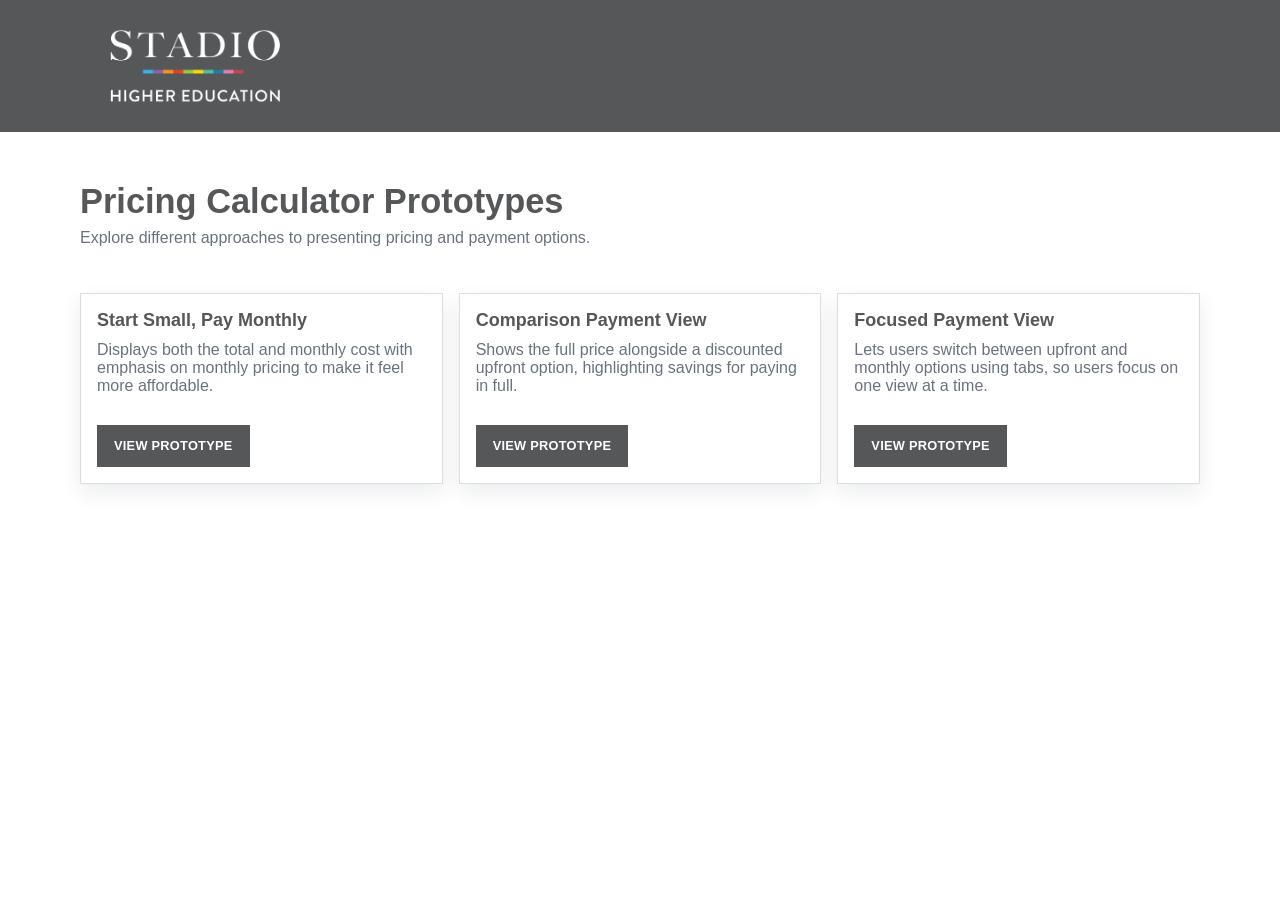
<file: index.html>
<!doctype html>
<html lang="en">
<head>
  <meta charset="UTF-8" />
  <meta name="viewport" content="width=device-width, initial-scale=1.0" />
  <title>Pricing Calculator Prototypes</title>
  <link rel="stylesheet" href="styles.css" />
</head>
<body>
  <header class="site-nav">
    <div class="shell">
      <div class="topbar">
        <img class="logo" src="stadio-logo-nav.png" alt="Stadio Higher Education logo" />
      </div>
    </div>
  </header>

  <main class="shell page-main landing-main">

    <h1 class="standalone-heading">Pricing Calculator Prototypes</h1>
    <p class="standalone-subtext">Explore different approaches to presenting pricing and payment options.</p>

    <section class="cards">
      <article class="card">
        <h2>Start Small, Pay Monthly</h2>
        <p>Displays both the total and monthly cost with emphasis on monthly pricing to make it feel more affordable.</p>
        <a class="btn" href="option-2.html">View Prototype</a>
      </article>

      <article class="card">
        <h2>Comparison Payment View</h2>
        <p>Shows the full price alongside a discounted upfront option, highlighting savings for paying in full.</p>
        <a class="btn" href="option-1.html">View Prototype</a>
      </article>

      <article class="card">
        <h2>Focused Payment View</h2>
        <p>Lets users switch between upfront and monthly options using tabs, so users focus on one view at a time.</p>
        <a class="btn" href="option-3.html">View Prototype</a>
      </article>
    </section>
  </main>
</body>
</html>
</file>
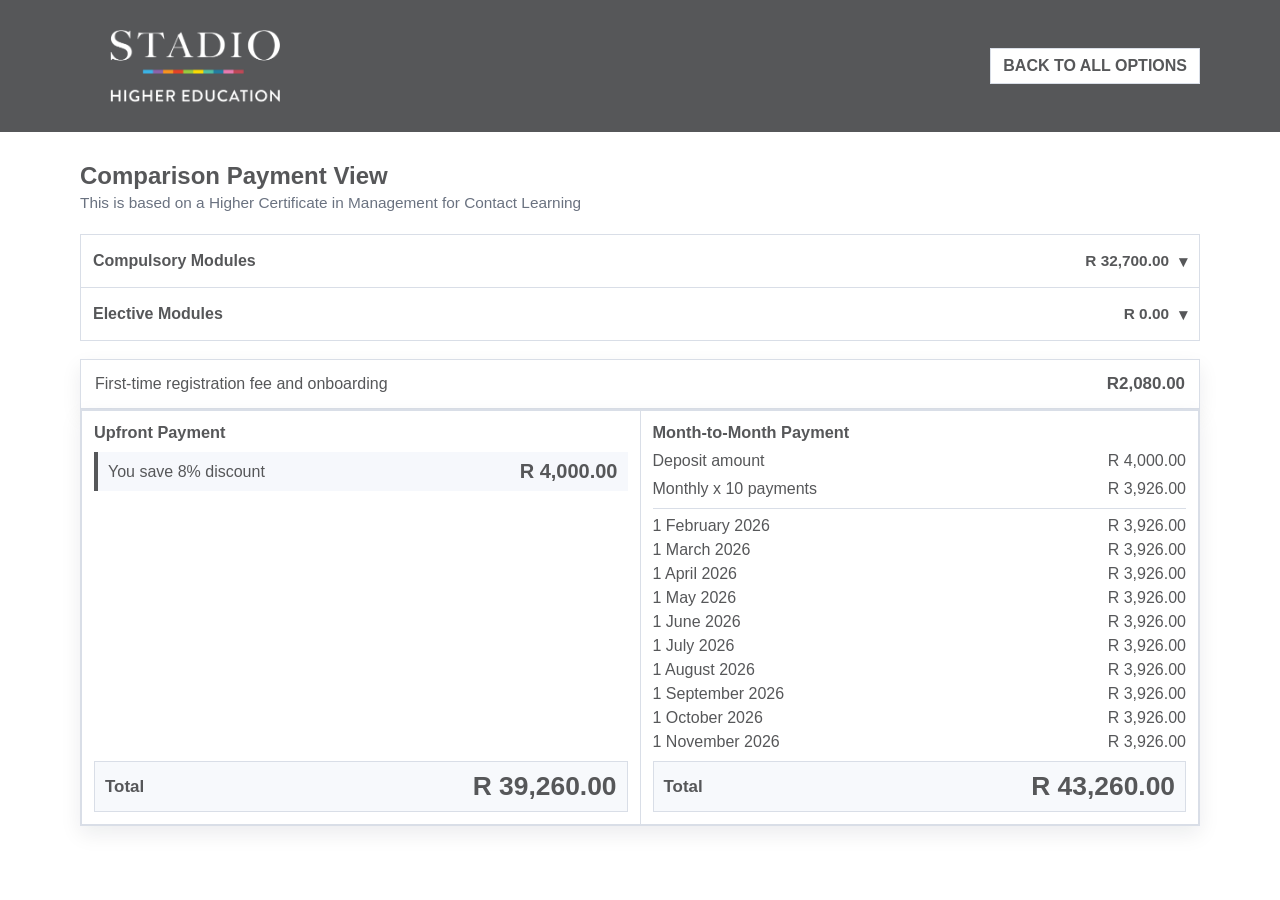
<file: option-1.html>
<!doctype html>
<html lang="en">
<head>
  <meta charset="UTF-8" />
  <meta name="viewport" content="width=device-width, initial-scale=1.0" />
  <title>Option 1 | Comparison Payment View</title>
  <link rel="stylesheet" href="styles.css" />
</head>
<body>
  <header class="site-nav">
    <div class="shell">
      <div class="topbar">
        <img class="logo" src="stadio-logo-nav.png" alt="Stadio Higher Education logo" />
        <a class="back-link" href="index.html">Back to all options</a>
      </div>
    </div>
  </header>

  <main class="shell page-main">

    <section class="option1-heading-strip">
      <h1>Comparison Payment View</h1>
      <p class="option1-course-note">This is based on a Higher Certificate in Management for Contact Learning</p>
    </section>

    <section class="prototype opt1-edge">
      <section class="accordion">
        <button class="acc-btn" type="button" data-acc="opt1-compulsory-panel" data-acc-group="opt1">
          <span>Compulsory Modules</span>
          <span class="acc-meta"><strong id="opt1-compulsory-total">R32,700.00</strong><span>▾</span></span>
        </button>
        <div class="acc-panel" id="opt1-compulsory-panel">
          <div class="option-list">
            <div class="option-item"><span>Entrepreneurship</span><strong>R6,540</strong></div>
            <div class="option-item"><span>Fundamentals of Business Communication</span><strong>R6,540</strong></div>
            <div class="option-item"><span>Fundamentals of Business Studies</span><strong>R6,540</strong></div>
            <div class="option-item"><span>Management</span><strong>R6,540</strong></div>
            <div class="option-item"><span>Project Management 1</span><strong>R6,540</strong></div>
          </div>
        </div>
      </section>

      <section class="accordion">
        <button class="acc-btn" type="button" data-acc="opt1-elective-panel" data-acc-group="opt1">
          <span>Elective Modules</span>
          <span class="acc-meta"><strong id="opt1-elective-total">R0.00</strong><span>▾</span></span>
        </button>
        <div class="acc-panel" id="opt1-elective-panel">
          <div class="option-list" id="opt1-electives">
            <div class="option-item"><label><input type="checkbox" data-price="6550" /> Introduction to Business Law</label><strong>R6,550</strong></div>
            <div class="option-item"><label><input type="checkbox" data-price="6550" /> Logistics Management 1</label><strong>R6,550</strong></div>
            <div class="option-item"><label><input type="checkbox" data-price="6550" /> Marketing Management</label><strong>R6,550</strong></div>
          </div>
        </div>
      </section>

    </section>

    <section class="prototype registration-separate-card" id="opt1-registration-card">
      <div class="registration-line">
        <span>First-time registration fee and onboarding</span>
        <strong>R2,080.00</strong>
      </div>
    </section>

    <section class="prototype opt1-pricing">
      <div class="split edge-cards">
        <article class="col">
          <h3>Upfront Payment</h3>
          <div class="value-row opt1-savings-row"><span>You save 8% discount</span><strong id="opt1-save-value">R4,000.00</strong></div>
          <div class="highlight label-row opt1-total-row">
            <span>Total</span>
            <strong id="opt1-full-price" class="opt1-total-amount">R39,260.00</strong>
          </div>
        </article>

        <article class="col">
          <h3>Month-to-Month Payment</h3>
          <div class="value-row"><span>Deposit amount</span><span id="opt1-deposit" class="opt1-regular-amount">R4,000.00</span></div>
          <div class="value-row"><span>Monthly x 10 payments</span><span id="opt1-monthly" class="opt1-regular-amount">R3,868.00</span></div>
          <div class="schedule-list" id="opt1-schedule"></div>
          <div class="highlight label-row opt1-total-row">
            <span>Total</span>
            <strong id="opt1-monthly-total" class="opt1-total-amount">R42,680.00</strong>
          </div>
        </article>
      </div>
    </section>
  </main>

  <script src="prototypes.js"></script>
</body>
</html>
</file>
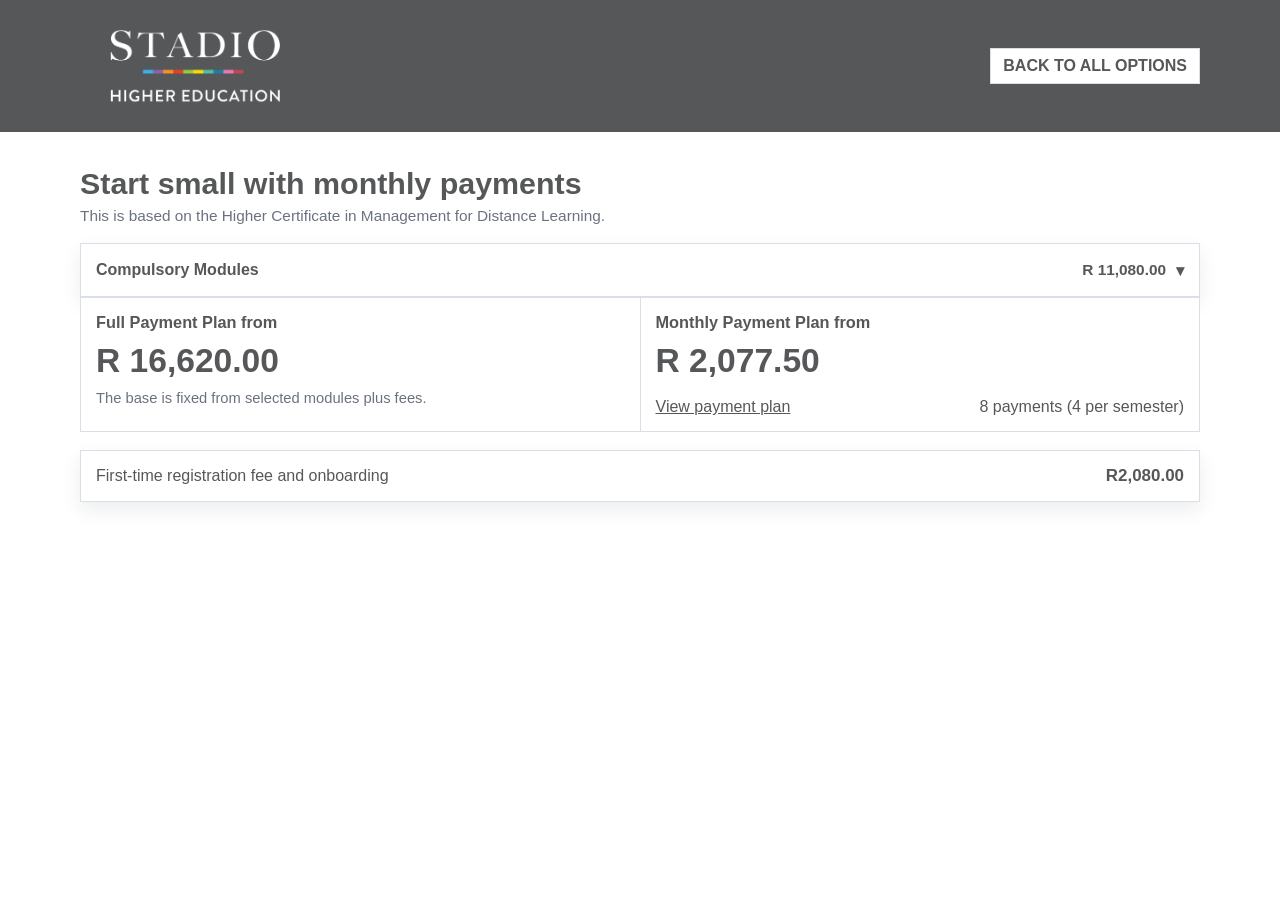
<file: option-2.html>
<!doctype html>
<html lang="en">
<head>
  <meta charset="UTF-8" />
  <meta name="viewport" content="width=device-width, initial-scale=1.0" />
  <title>Option 2 | Smart Start / Small Pay Monthly</title>
  <link rel="stylesheet" href="styles.css" />
</head>
<body>
  <header class="site-nav">
    <div class="shell">
      <div class="topbar">
        <img class="logo" src="stadio-logo-nav.png" alt="Stadio Higher Education logo" />
        <a class="back-link" href="index.html">Back to all options</a>
      </div>
    </div>
  </header>

  <main class="shell page-main opt2-page">

    <section class="plain-heading option2-head">
      <h1>Start small with monthly payments</h1>
      <p class="option1-course-note">This is based on the Higher Certificate in Management for Distance Learning.</p>
    </section>

    <section class="prototype edge-accordions" id="opt2-core-root">
      <section class="accordion">
        <button class="acc-btn" type="button" data-acc="opt2-compulsory-panel" data-acc-group="opt2">
          <span>Compulsory Modules</span>
          <span class="acc-meta"><strong id="opt2-compulsory-total">R11,080.00</strong><span>▾</span></span>
        </button>
        <div class="acc-panel" id="opt2-compulsory-panel">
          <div class="option-list">
            <div class="option-item"><span>Entrepreneurship</span><strong>R2,770.00</strong></div>
            <div class="option-item"><span>Fundamentals of Business Communication</span><strong>R2,770.00</strong></div>
            <div class="option-item"><span>Fundamentals of Business Study</span><strong>R2,770.00</strong></div>
            <div class="option-item"><span>Management</span><strong>R2,770.00</strong></div>
            <div class="option-item opt2-focus-row">
              <span id="opt2-focus-display">Selected Focus Area</span>
              <select id="opt2-focus-select">
                <option value="">Select focus area</option>
                <option value="accountancy">Accountancy</option>
                <option value="aviation-management">Aviation Management</option>
                <option value="cybersecurity">Cybersecurity</option>
                <option value="data-management">Data Management</option>
                <option value="disaster-risk-management">Disaster Risk Management</option>
                <option value="entrepreneurship">Entrepreneurship</option>
                <option value="fleet-management">Fleet Management</option>
                <option value="fire-technology-management">Fire Technology Management</option>
                <option value="human-resources-management">Human Resources Management</option>
              </select>
            </div>
            <div class="option-item"><span id="opt2-elective-1-name">Elective 1</span><strong>R2,770.00</strong></div>
            <div class="option-item"><span id="opt2-elective-2-name">Elective 2</span><strong>R2,770.00</strong></div>
          </div>
        </div>
      </section>

    </section>

    <section class="prototype opt2-payment-wrap">
      <div class="split edge-cards">
        <article class="col">
          <h3>Full Payment Plan from</h3>
          <div class="big" id="opt2-upfront-price">R0.00</div>
          <div class="small">The base is fixed from selected modules plus fees.</div>
        </article>

        <article class="col">
          <div class="heading-action-row">
            <h3>Monthly Payment Plan from</h3>
          </div>
          <div class="big" id="opt2-monthly">R0.00</div>
          <div class="value-row opt2-plan-link-row">
            <button class="inline-action" type="button" id="opt2-breakdown-toggle" aria-expanded="false">View payment plan</button>
            <span class="duration-plain" id="opt2-duration-text">8 payments (4 per semester)</span>
          </div>
          <div class="schedule-list hidden" id="opt2-breakdown-list"></div>
          <div class="value-row opt2-plan-total-row hidden" id="opt2-plan-total-row"><span>Plan total</span><strong id="opt2-plan-total">R0.00</strong></div>
        </article>
      </div>
    </section>

    <section class="prototype registration-separate-card" id="opt2-registration-card">
      <div class="registration-line">
        <span>First-time registration fee and onboarding</span>
        <strong>R2,080.00</strong>
      </div>
    </section>

  </main>

  <script src="prototypes.js"></script>
</body>
</html>
</file>
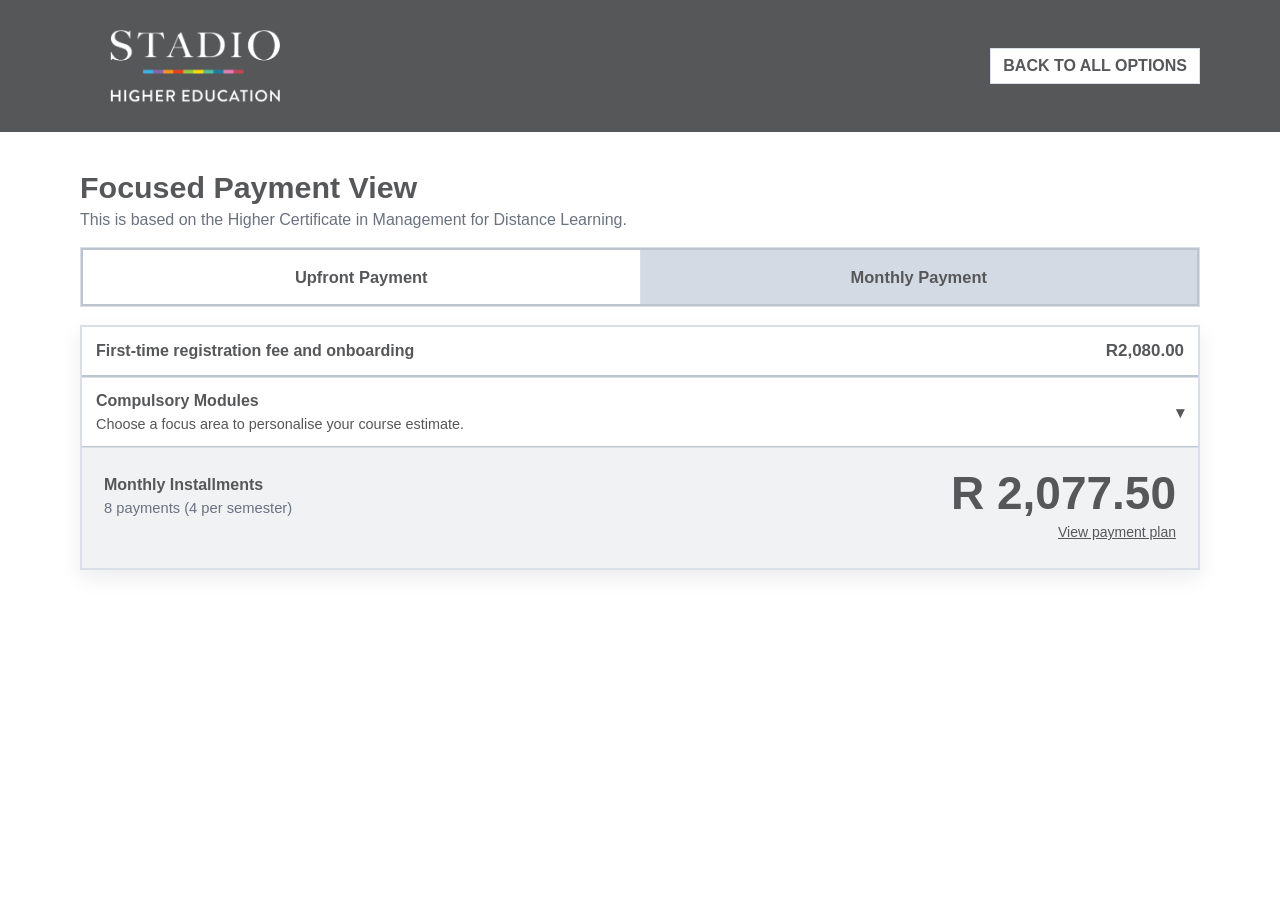
<file: option-3.html>
<!doctype html>
<html lang="en">
<head>
  <meta charset="UTF-8" />
  <meta name="viewport" content="width=device-width, initial-scale=1.0" />
  <title>Option 3 | Focused Payment View</title>
  <link rel="stylesheet" href="styles.css" />
</head>
<body>
  <header class="site-nav">
    <div class="shell">
      <div class="topbar">
        <img class="logo" src="stadio-logo-nav.png" alt="Stadio Higher Education logo" />
        <a class="back-link" href="index.html">Back to all options</a>
      </div>
    </div>
  </header>

  <main class="shell page-main">

    <section class="plain-heading option3-head">
      <h1>Focused Payment View</h1>
      <p>This is based on the Higher Certificate in Management for Distance Learning.</p>
    </section>

    <section class="prototype opt3-payment-block">
      <div class="tab-row">
        <button class="tab-btn" type="button" data-tab="upfront">Upfront Payment</button>
        <button class="tab-btn active" type="button" data-tab="monthly">Monthly Payment</button>
      </div>
    </section>

    <section class="opt3-unified-card">
    <section class="prototype registration-separate-card opt3-registration-minimal" id="opt3-registration-card">
      <div class="registration-line">
        <span>First-time registration fee and onboarding</span>
        <strong>R2,080.00</strong>
      </div>
    </section>

    <section class="prototype edge-accordions" id="opt3-core-root">
      <section class="accordion">
        <button class="acc-btn" type="button" data-acc="opt3-compulsory-panel" data-acc-group="opt3">
          <span class="opt3-acc-heading">
            <span>Compulsory Modules</span>
            <span id="opt3-focus-collapsed-copy" class="opt3-focus-collapsed-copy">Choose a focus area to personalise your course estimate.</span>
          </span>
          <span class="acc-meta">
            <span>▾</span>
          </span>
        </button>
        <div class="acc-panel" id="opt3-compulsory-panel">
          <div class="option-list">
            <div class="option-item"><span>Entrepreneurship</span><strong>R2,770.00</strong></div>
            <div class="option-item"><span>Fundamentals of Business Communication</span><strong>R2,770.00</strong></div>
            <div class="option-item"><span>Fundamentals of Business Study</span><strong>R2,770.00</strong></div>
            <div class="option-item"><span>Management</span><strong>R2,770.00</strong></div>
            <div class="option-item opt3-focus-row">
              <span id="opt3-focus-display">Select focus area</span>
              <select id="opt3-focus-select">
                <option value="">Select focus area</option>
                <option value="accountancy">Accountancy</option>
                <option value="aviation-management">Aviation Management</option>
                <option value="cybersecurity">Cybersecurity</option>
                <option value="data-management">Data Management</option>
                <option value="disaster-risk-management">Disaster Risk Management</option>
                <option value="entrepreneurship">Entrepreneurship</option>
                <option value="fleet-management">Fleet Management</option>
                <option value="fire-technology-management">Fire Technology Management</option>
                <option value="human-resources-management">Human Resources Management</option>
              </select>
            </div>
            <div class="option-item"><span id="opt3-elective-1-name">Elective 1</span><strong>R2,770.00</strong></div>
            <div class="option-item"><span id="opt3-elective-2-name">Elective 2</span><strong>R2,770.00</strong></div>
          </div>
        </div>
      </section>

    </section>

    <section class="prototype opt3-results">
      <div id="tab-upfront" class="tab-panel hidden">
        <div class="row">
          <div>
            <strong>Upfront Total</strong>
            <p class="small">Single payment for the full selected package.</p>
          </div>
          <div class="big" id="opt3-upfront-amount">R0.00</div>
        </div>
      </div>

      <div id="tab-monthly" class="tab-panel">
        <div class="row opt3-monthly-row">
          <div>
            <strong>Monthly Installments</strong>
            <p class="small">8 payments (4 per semester)</p>
          </div>
          <div class="opt3-monthly-right">
            <div class="big" id="opt3-monthly-amount">R2,307.37</div>
            <button class="inline-action" type="button" id="opt3-breakdown-toggle" aria-expanded="false">View payment plan</button>
          </div>
        </div>
        <div class="opt3-study-start hidden" id="opt3-study-start">
          <p>When would you like to start studying?</p>
          <input type="hidden" id="opt3-study-start-value" value="sem2-2026" />
          <div class="opt3-start-toggle" id="opt3-start-toggle">
            <button type="button" class="opt3-start-btn active" data-start="sem2-2026">Semester 2-2026</button>
            <button type="button" class="opt3-start-btn" data-start="sem1-2027">Semester 1-2027</button>
          </div>
        </div>
        <div class="schedule-list hidden" id="opt3-monthly-breakdown"></div>
      </div>
    </section>
    </section>

  </main>

  <script src="prototypes.js"></script>
</body>
</html>
</file>
<file: styles.css>
:root {
  --ink: #565759;
  --muted: #6a7280;
  --line: #d9dee7;
  --panel: #ffffff;
  --soft: #f7f9fc;
  --btn: #565759;
  --shadow: 0 8px 20px rgba(16, 24, 40, 0.08);
}

* {
  box-sizing: border-box;
  border-radius: 0;
}

html,
body {
  margin: 0;
  padding: 0;
}

body {
  font-family: "Brandon Grotesque", Arial, sans-serif;
  color: var(--ink);
  background: #ffffff;
}

h1 {
  color: #565759;
}

a {
  color: inherit;
  text-decoration: none;
}

.shell {
  width: min(1120px, 94vw);
  margin: 24px auto 36px;
}

.topbar {
  display: flex;
  align-items: center;
  justify-content: space-between;
  gap: 12px;
}

.logo {
  width: 230px;
  height: auto;
  display: block;
}

.back-link {
  border: 1px solid var(--line);
  padding: 8px 12px;
  background: #fff;
  font-weight: 600;
  color: #565759;
  text-transform: uppercase;
}

.site-nav {
  width: 100%;
  background: #565759;
}

.site-nav .shell {
  margin: 0 auto;
}

.site-nav .topbar {
  min-height: 74px;
}

.site-nav .back-link {
  background: #fff;
}

.page-main {
  margin-top: 20px;
}

.landing-main .standalone-heading {
  padding-top: 30px;
}

.standalone-heading {
  margin: 0 0 8px;
  font-size: clamp(1.6rem, 2.8vw, 2.15rem);
  font-weight: 700;
  color: #565759;
}

.standalone-subtext {
  margin: 0 0 18px;
  color: var(--muted);
  font-size: 1rem;
}

.cards {
  display: flex;
  flex-wrap: wrap;
  gap: 16px;
}

.card {
  flex: 1 1 calc(50% - 8px);
  min-width: 290px;
  border: 1px solid var(--line);
  background: #fff;
  padding: 16px;
  display: flex;
  flex-direction: column;
  gap: 10px;
  box-shadow: var(--shadow);
}

.card h2 {
  margin: 0;
  font-size: 18px;
  color: #565759;
}

.card p {
  margin: 0;
  color: var(--muted);
}

.landing-main .card p {
  padding-bottom: 10px;
}

.btn,
button.btn {
  margin-top: auto;
  align-self: flex-start;
  min-height: 42px;
  min-width: 150px;
  padding: 0 16px;
  border: 1px solid var(--btn);
  background: var(--btn);
  color: #fff;
  font-weight: 700;
  letter-spacing: 0.02em;
  text-transform: uppercase;
  font-size: 0.8rem;
  cursor: pointer;
  display: inline-flex;
  align-items: center;
  justify-content: center;
  line-height: 1;
  text-align: center;
}

.landing-main .card .btn {
  margin-top: 10px;
}

.landing-main .standalone-subtext {
  padding-bottom: 14px;
  margin-bottom: 24px;
}

.landing-main .cards {
  padding-top: 8px;
  flex-wrap: nowrap;
}

.landing-main .card {
  flex: 1 1 0;
  min-width: 0;
}

.page-head {
  border: 1px solid var(--line);
  background: #fff;
  padding: 16px;
  margin-bottom: 14px;
  box-shadow: var(--shadow);
}

.plain-heading {
  margin-bottom: 12px;
}

.plain-heading h1 {
  margin: 0 0 6px;
  font-size: clamp(1.35rem, 2.4vw, 1.9rem);
}

.plain-heading p {
  margin: 0;
  color: var(--muted);
}

.option2-head {
  padding-top: 14px;
}

.option2-head .option1-course-note {
  margin-bottom: 18px;
}

.opt2-page .prototype {
  padding: 15px;
}

.opt2-page .acc-btn {
  padding: 0 15px;
}

.opt2-page .acc-panel {
  padding: 15px;
}

.opt2-page .option-item {
  padding: 15px;
}

.opt2-page .col {
  padding: 15px;
}

.opt2-page .row {
  padding: 15px;
}

.option3-head {
  padding-top: 18px;
  margin-bottom: 18px;
}

.option3-head p {
  margin-bottom: 18px;
}

.option4-head {
  padding-top: 18px;
}

.option4-head p {
  margin-bottom: 18px;
}

.page-head h1 {
  margin: 0 0 6px;
  font-size: clamp(1.35rem, 2.4vw, 1.9rem);
}

.page-head p {
  margin: 0;
  color: var(--muted);
}

.prototype {
  border: 1px solid var(--line);
  background: #fff;
  padding: 14px;
  display: flex;
  flex-direction: column;
  gap: 12px;
  box-shadow: var(--shadow);
}

.accordion {
  border: 1px solid var(--line);
  border-bottom: 0;
  background: #fff;
}

.accordion:last-child {
  border-bottom: 1px solid var(--line);
}

.acc-btn {
  width: 100%;
  border: 0;
  min-height: 52px;
  padding: 0 12px;
  background: #fff;
  font-weight: 700;
  color: #565759;
  text-align: left;
  display: flex;
  align-items: center;
  justify-content: space-between;
  cursor: pointer;
}

.acc-meta {
  display: inline-flex;
  align-items: center;
  gap: 10px;
}

.acc-meta strong {
  font-size: 0.96rem;
  color: #565759;
}

.acc-panel {
  display: none;
  border-top: 1px solid var(--line);
  background: var(--soft);
  padding: 10px;
}

.acc-panel.open {
  display: block;
}

.option-list {
  display: flex;
  flex-direction: column;
  gap: 8px;
}

.option-item {
  border: 1px solid var(--line);
  background: #fff;
  padding: 10px;
  display: flex;
  justify-content: space-between;
  align-items: center;
  gap: 8px;
}

.option-item label {
  display: inline-flex;
  align-items: center;
  gap: 8px;
}

.option-item input[type="checkbox"],
.option-item input[type="radio"] {
  accent-color: #2f343d;
}

.registration-card {
  border: 1px solid var(--line);
  background: #fff;
  padding: 12px;
  display: flex;
  flex-direction: column;
  gap: 10px;
  box-shadow: var(--shadow);
}

#opt1-registration-card,
#opt2-registration-card {
  border: 1px solid var(--line);
  box-shadow: var(--shadow);
}

.registration-title {
  font-size: 1rem;
  font-weight: 700;
  color: #565759;
}

.registration-header-row {
  display: flex;
  align-items: center;
  justify-content: space-between;
  gap: 10px;
}

.registration-header-amount {
  font-size: 1rem;
  font-weight: 700;
  color: #565759;
}

.registration-options {
  display: flex;
  flex-wrap: wrap;
  gap: 14px;
}

.registration-options label {
  display: inline-flex;
  align-items: center;
  gap: 8px;
  font-weight: 600;
}

.registration-selected {
  font-weight: 700;
  color: #303844;
}

.controls {
  border: 1px solid var(--line);
  background: var(--soft);
  padding: 10px;
  display: flex;
  flex-wrap: wrap;
  gap: 12px;
}

.control {
  display: flex;
  align-items: center;
  gap: 8px;
  flex-wrap: wrap;
}

.control label {
  font-weight: 600;
}

input,
select,
button {
  font: inherit;
}

input[type="number"],
select {
  min-height: 38px;
  border: 1px solid var(--line);
  padding: 0 10px;
  background: #fff;
}

.split {
  display: flex;
  border: 1px solid var(--line);
}

.split.edge-cards {
  margin-left: -14px;
  margin-right: -14px;
}

.prototype.opt2-payment-wrap {
  padding: 0;
  border: 0;
  box-shadow: none;
}

.opt2-page .prototype.opt2-payment-wrap {
  padding: 0;
}

.opt2-page .opt2-payment-wrap .split.edge-cards {
  margin-left: 0;
  margin-right: 0;
}

.prototype.opt3-payment-block {
  padding: 0;
  gap: 0;
  margin-bottom: 18px;
}

.prototype.opt3-payment-block .tab-panel {
  padding: 12px;
}

#opt3-core-root {
  margin-bottom: 0;
}

.opt3-results {
  margin-top: 18px;
}

#opt3-focus-summary {
  margin-top: 10px;
}

.prototype.opt4-tabs-block {
  padding: 0;
  gap: 0;
  margin-bottom: 14px;
}

.opt4-layout {
  display: flex;
  align-items: flex-start;
  gap: 14px;
}

.opt4-layout #opt4-core-root {
  flex: 1 1 auto;
}

.opt4-cart {
  width: min(360px, 100%);
  flex: 0 0 340px;
  position: sticky;
  top: 16px;
}

.opt4-results {
  margin-top: 14px;
}

.col {
  flex: 1;
  border-right: 1px solid var(--line);
  background: #fff;
  padding: 12px;
  display: flex;
  flex-direction: column;
  gap: 10px;
}

.col:last-child {
  border-right: 0;
}

.col h3 {
  margin: 0;
  font-size: 1.02rem;
  color: #565759;
}

.heading-action-row {
  display: flex;
  align-items: center;
  justify-content: space-between;
  gap: 10px;
}

.inline-action {
  border: 0;
  background: transparent;
  padding: 0;
  color: #565759;
  text-decoration: underline;
  font-weight: 700;
  cursor: pointer;
}

.label-row,
.value-row {
  display: flex;
  justify-content: space-between;
  align-items: center;
  gap: 8px;
}

.small {
  color: var(--muted);
  font-size: 0.92rem;
}

.big {
  font-size: clamp(1.45rem, 2.8vw, 2.1rem);
  font-weight: 700;
  color: #565759;
}

.highlight {
  border: 1px solid var(--line);
  background: var(--soft);
  padding: 10px;
  font-size: 1.06rem;
  font-weight: 700;
  color: #565759;
}

.schedule-list {
  border-top: 1px solid var(--line);
  padding-top: 8px;
  display: flex;
  flex-direction: column;
  gap: 6px;
}

.schedule-item {
  display: flex;
  justify-content: space-between;
  gap: 8px;
}

.tab-row {
  display: flex;
  border: 1px solid var(--line);
}

.tab-btn {
  flex: 1;
  min-height: 44px;
  border: 0;
  border-right: 1px solid var(--line);
  background: #fff;
  font-weight: 700;
  color: #565759;
  cursor: pointer;
  display: inline-flex;
  align-items: center;
  justify-content: center;
  line-height: 1;
}

.tab-btn:last-child {
  border-right: 0;
}

.tab-btn.active {
  background: #ebeff6;
}

.hidden {
  display: none;
}

.row {
  border: 1px solid var(--line);
  background: #fff;
  padding: 12px;
  display: flex;
  justify-content: space-between;
  align-items: center;
  gap: 10px;
}

.opt3-results #tab-upfront .row,
.opt3-results #tab-monthly .row {
  border: 0;
}

.option1-heading-strip {
  padding: 10px 0;
  margin-bottom: 12px;
}

.option1-heading-strip h1 {
  margin: 0;
  font-size: clamp(1.2rem, 2vw, 1.5rem);
  font-weight: 700;
  text-transform: none;
}

.prototype.opt1-edge {
  padding: 0;
  gap: 0;
  box-shadow: none;
}

.prototype.edge-accordions {
  padding: 0;
  gap: 0;
}

.prototype.edge-accordions .accordion {
  border-left: 0;
  border-right: 0;
}

.prototype.edge-accordions .accordion:first-child {
  border-top: 0;
}

.prototype.edge-accordions .accordion:last-child {
  border-bottom: 0;
}

.prototype.opt1-edge .accordion {
  border-left: 0;
  border-right: 0;
}

.prototype.opt1-edge .accordion:first-child {
  border-top: 0;
}

.prototype.opt1-edge .accordion:last-child {
  border-bottom: 0;
}

.registration-card.opt1-registration .registration-options label {
  font-weight: 400;
}

.option1-course-note {
  margin: 4px 0 0;
  color: var(--muted);
  font-size: 0.96rem;
}

.opt1-pricing .col {
  padding: 12px;
  gap: 10px;
}

.prototype.opt1-pricing {
  padding: 0;
}

.opt1-pricing .split.edge-cards {
  margin-left: 0;
  margin-right: 0;
}

.opt1-registration-options {
  flex-direction: column;
  align-items: flex-start;
  gap: 10px;
}

.opt1-registration-options label {
  font-weight: 400;
}

.opt1-total-row {
  margin-top: auto;
}

.opt1-total-amount {
  font-size: 1.65rem;
  line-height: 1.1;
}

.opt1-regular-amount {
  font-weight: 400;
  color: #565759;
}

.opt1-pricing .schedule-item strong {
  font-weight: 400;
}

#opt1-compulsory-panel .option-item strong,
#opt1-elective-panel .option-item strong,
#opt1-fee-panel .option-item strong {
  font-weight: 400;
}

.opt1-savings-row {
  background: #f6f8fc;
  border-left: 4px solid #565759;
  padding: 8px 10px;
}

.opt1-savings-row strong {
  font-size: 1.25rem;
  font-weight: 700;
}

.section-divider {
  border-top: 1px solid var(--line);
}

.opt2-plan-total-row {
  margin-top: 8px;
  border-top: 1px solid var(--line);
  padding-top: 10px;
}

#opt2-compulsory-panel .option-item strong {
  font-weight: 400;
}

#opt2-breakdown-list .schedule-item strong {
  font-weight: 400;
}

#opt2-breakdown-toggle {
  font-weight: 400;
}

.semester-divider {
  border: 0;
  padding: 8px 0;
  margin: 8px 0;
  color: #565759;
  font-weight: 700;
}

.opt2-links-row {
  display: flex;
  align-items: center;
  gap: 12px;
  margin-top: 8px;
}

.opt2-plan-link-row {
  margin-top: 8px;
}

.opt2-focus-control {
  margin-top: 8px;
}

.opt2-registration-options {
  gap: 18px;
}

.registration-separate-card {
  margin-top: 18px;
}

.registration-line {
  display: flex;
  align-items: center;
  justify-content: space-between;
  gap: 10px;
  color: #565759;
}

.registration-line span {
  font-weight: 500;
}

.registration-line strong {
  font-size: 1.06rem;
}

.opt2-page .option-item.opt2-focus-row {
  border: 0;
  background: transparent;
  padding-top: 2px;
  padding-bottom: 2px;
  padding-left: 0;
  padding-right: 0;
  margin: 0;
  justify-content: space-between;
  align-items: center;
}

.opt2-focus-row span {
  color: #565759;
  font-weight: 700;
}

.opt2-focus-row select {
  min-width: 230px;
  min-height: 34px;
}

.opt3-focus-row {
  border: 0;
  background: transparent;
  padding-top: 2px;
  padding-bottom: 2px;
  padding-left: 0;
  padding-right: 0;
  margin: 0;
  justify-content: space-between;
  align-items: center;
}

.opt3-focus-row span {
  color: #565759;
  font-weight: 700;
}

.opt3-focus-row select {
  min-width: 230px;
  min-height: 34px;
}

.opt3-registration-options {
  gap: 18px;
}

.opt3-breakdown-divider {
  border-top: 1px solid var(--line);
  margin: 6px 0 4px;
  padding: 2px 0;
}

.opt3-monthly-row {
  padding: 0;
}

.opt3-monthly-row strong {
  color: #565759;
}

.opt3-monthly-right {
  display: flex;
  flex-direction: column;
  align-items: flex-end;
  gap: 4px;
}

.opt3-registration-toggle {
  background: transparent;
  padding: 2px 0 0;
  margin: 0;
  display: flex;
  align-items: center;
  justify-content: space-between;
  gap: 10px;
}

.opt3-registration-toggle.hidden {
  display: none;
}

.opt3-registration-toggle p {
  margin: 0;
  color: #565759;
  font-size: 14px;
}

.opt3-inline-radios {
  display: inline-flex;
  align-items: center;
  gap: 14px;
}

.opt3-inline-radios label {
  display: inline-flex;
  align-items: center;
  gap: 6px;
  font-size: 14px;
}

.opt3-prior-study-row {
  align-items: flex-start;
}

.opt3-prior-study-row span {
  color: #565759;
}

.opt3-semester-note {
  margin-top: 0;
  margin-bottom: 8px;
}

#opt3-monthly-breakdown {
  border-top: 0;
  padding: 14px;
  gap: 10px;
  background: #fff;
  border: 1px solid var(--line);
}

.opt3-results .schedule-item .opt3-schedule-amount {
  font-weight: 400;
}

.opt3-semester-total {
  border-top: 1px solid var(--line);
  margin-top: 8px;
  padding-top: 10px;
  font-weight: 700;
}

.opt3-semester-total strong {
  font-weight: 700;
}

.opt3-payment-block {
  padding: 0;
  margin-bottom: 0;
  box-shadow: none;
}

.opt3-payment-block .tab-row {
  border: 1px solid #bcc4cf;
}

.opt3-payment-block .tab-btn {
  min-height: 54px;
  font-size: 1.03rem;
}

.opt3-payment-block .tab-btn.active {
  background: #d4dae4;
}

#opt3-core-root .accordion {
  border: 0;
  border-bottom: 1px solid #bcc4cf;
}

#opt3-core-root .accordion:last-child {
  border-bottom: 1px solid #bcc4cf;
}

#opt3-core-root .acc-btn {
  background: #ffffff;
  color: #565759;
  font-weight: 700;
  min-height: 54px;
  padding: 14px;
}

#opt3-core-root .acc-btn span:last-child {
  color: #565759;
}

#opt3-core-root .acc-panel {
  padding: 14px;
}

#opt3-registration-card {
  margin-top: 0;
  box-shadow: none;
  border: 0;
  border-bottom: 1px solid #bcc4cf;
}

#opt3-registration-card .registration-line {
  color: #565759;
}

#opt3-registration-card .registration-line span {
  font-weight: 600;
}

#opt3-breakdown-toggle {
  font-weight: 400;
  font-size: 14px;
}

.opt3-registration-minimal {
  border: 0;
  border-bottom: 1px solid #bcc4cf;
  box-shadow: none;
  padding: 14px;
}

.opt3-registration-divider {
  border-top: 1px solid var(--line);
  margin-top: 4px;
  margin-bottom: 4px;
}

.opt3-study-start {
  border: 1px solid var(--line);
  background: #fff;
  padding: 10px;
  margin: 0 0 8px;
  display: flex;
  align-items: center;
  justify-content: space-between;
  flex-wrap: wrap;
  gap: 12px;
}

.opt3-study-start.hidden {
  display: none;
}

.opt3-study-start p {
  margin: 0;
  color: #565759;
}

.opt3-start-toggle {
  display: inline-flex;
  border: 1px solid var(--line);
}

.opt3-start-btn {
  border: 0;
  border-right: 1px solid var(--line);
  background: #fff;
  color: #565759;
  min-height: 36px;
  padding: 0 12px;
  cursor: pointer;
}

.opt3-start-btn:last-child {
  border-right: 0;
}

.opt3-start-btn.active {
  background: #dfe4ed;
  font-weight: 700;
}

.opt3-support-copy {
  margin: 0;
  color: #565759;
  font-size: 0.92rem;
}

.opt3-selected-focus-summary {
  font-weight: 600;
  color: #565759;
}

.opt3-acc-heading {
  display: flex;
  flex-direction: column;
  align-items: flex-start;
  gap: 6px;
}

.opt3-focus-collapsed-copy {
  font-size: 0.9rem;
  font-weight: 400;
  color: #565759;
}

.opt3-ancillary-banner {
  margin-top: 0;
  padding: 14px;
  gap: 6px;
  box-shadow: none;
  border: 0;
  border-bottom: 1px solid #bcc4cf;
  background: #f3f4f6;
}

.opt3-ancillary-banner h3 {
  margin: 0 0 6px;
  font-size: 1rem;
  color: #565759;
  font-weight: 500;
}

.opt3-ancillary-banner p {
  margin: 0;
  color: #565759;
  font-size: 14px;
}

.opt3-ancillary-link {
  color: #565759;
  text-decoration: underline;
  font-weight: 500;
  font-size: 14px;
}

.opt3-results {
  background: #f1f2f4;
  padding: 18px 22px;
  margin-top: 0;
  box-shadow: none;
  border: 0;
}

#tab-upfront .row {
  background: transparent;
  padding: 0;
  margin: 0 0 10px;
}

#tab-monthly .opt3-monthly-row {
  background: transparent;
  padding: 0;
  margin: 0 0 10px;
}

#tab-monthly .opt3-monthly-row .small {
  margin-top: 6px;
}

#tab-monthly #opt3-monthly-amount {
  font-size: 46px;
}

#opt3-monthly-breakdown .semester-divider {
  margin: 0;
  padding: 2px 0;
}

.opt3-full-plan-copy {
  margin-top: 6px;
  margin-bottom: 6px;
  color: #565759;
  text-decoration: underline;
  font-size: 13px;
}

.opt3-unified-card {
  border: 1px solid var(--line);
  background: #fff;
  box-shadow: var(--shadow);
}

.opt3-unified-card > .prototype {
  margin-top: 0;
  margin-bottom: 0;
  border-left: 0;
  border-right: 0;
  box-shadow: none;
}

.opt3-unified-card > .prototype:first-child {
  border-top: 0;
}

.opt3-unified-card > .prototype:last-child {
  border-bottom: 0;
}

/* Option 3 border thickness override */
.opt3-payment-block .tab-row,
#opt3-core-root .accordion,
#opt3-registration-card,
.opt3-registration-minimal,
.opt3-registration-divider,
.opt3-study-start,
.opt3-start-toggle,
.opt3-start-btn,
#opt3-monthly-breakdown,
.opt3-semester-total,
.opt3-ancillary-banner,
.opt3-unified-card {
  border-width: 2px;
}

#opt2-breakdown-list {
  border-top: 0;
  padding-top: 8px;
}

.option1-inline-controls {
  display: flex;
  flex-wrap: wrap;
  gap: 8px 12px;
  padding-bottom: 4px;
}

.option1-inline-controls .control label {
  font-weight: 500;
}

.duration-plain {
  font-weight: 400;
  color: var(--ink);
}

.selection-summary {
  border: 1px solid var(--line);
  background: #fff;
  padding: 10px;
  display: flex;
  flex-direction: column;
  gap: 8px;
}

.selection-summary h4 {
  margin: 0;
  font-size: 1rem;
}

.selection-summary ul {
  margin: 0;
  padding-left: 18px;
}

.funding-banner {
  border: 1px solid var(--line);
  background: #676c70;
  padding: 22px 20px;
  margin-top: 28px;
  box-shadow: var(--shadow);
}

.funding-banner p {
  margin: 0 0 10px;
  color: #fff;
}

.funding-actions {
  display: flex;
  flex-wrap: wrap;
  gap: 10px;
}

.funding-banner .btn,
.funding-banner button.btn {
  background: #fff;
  border-color: #fff;
  color: #565759;
}

.option-item strong,
.value-row strong,
.label-row strong,
.schedule-item strong,
.footer-total strong {
  color: #565759;
}

.footer-total {
  border: 1px solid var(--line);
  background: #f3f6fb;
  padding: 12px;
  font-size: 1.1rem;
  font-weight: 700;
  display: flex;
  justify-content: space-between;
}

@media (max-width: 860px) {
  .split {
    flex-direction: column;
  }

  .col {
    border-right: 0;
    border-bottom: 1px solid var(--line);
  }

  .col:last-child {
    border-bottom: 0;
  }

  .opt4-layout {
    flex-direction: column;
  }

  .opt4-cart {
    width: 100%;
    flex: 1 1 auto;
    position: static;
  }
}

@media (max-width: 760px) {
  .shell {
    width: 100%;
    margin: 0;
    padding: 10px;
  }

  .logo {
    width: 200px;
  }

  .cards {
    flex-direction: column;
  }

  .card {
    min-width: 0;
  }

  .topbar {
    flex-direction: column;
    align-items: flex-start;
    justify-content: center;
    padding: 10px 0;
  }

  .registration-options {
    flex-direction: column;
    gap: 8px;
  }
}
</file>
